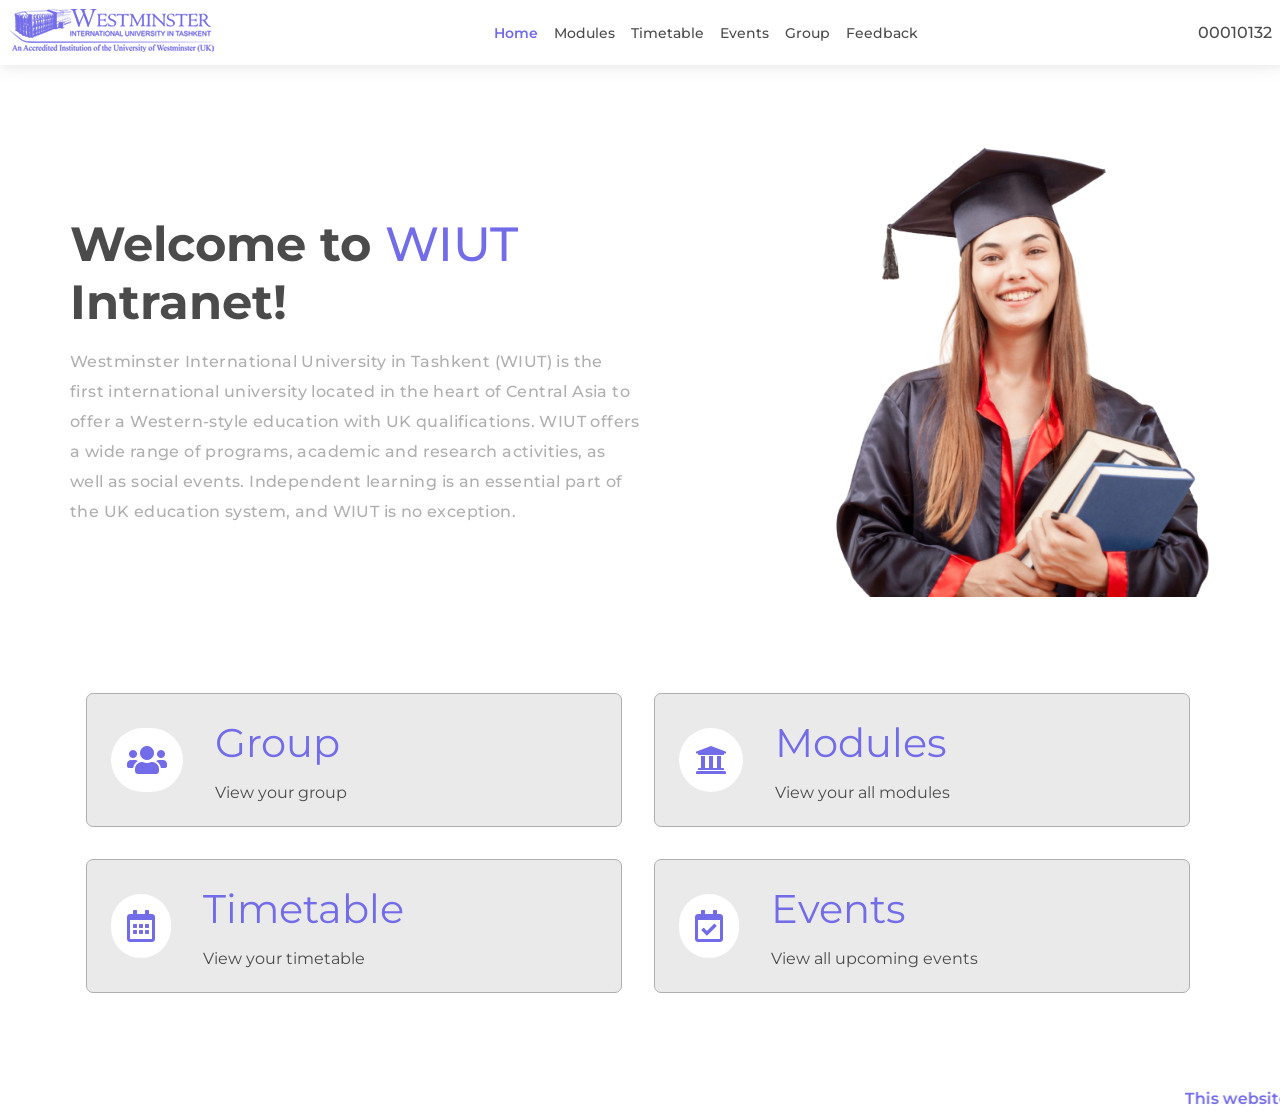
<file: index.html>
<!DOCTYPE html>
<html lang="en">
<head>
    <meta charset="UTF-8">
    <title>Welcome Page</title>
    <!--  Responsive sizes  -->
    <meta name="viewport" content="width=device-width, initial-scale=1.0">
    <!--  Fonts  -->
    <link rel="preconnect" href="https://fonts.gstatic.com">
    <link href="https://fonts.googleapis.com/css2?family=Montserrat:wght@400;500;600&display=swap" rel="stylesheet">
    <!--  Icons   -->
    <link rel="stylesheet" href="https://cdnjs.cloudflare.com/ajax/libs/font-awesome/5.15.1/css/all.min.css" integrity="sha512-+4zCK9k+qNFUR5X+cKL9EIR+ZOhtIloNl9GIKS57V1MyNsYpYcUrUeQc9vNfzsWfV28IaLL3i96P9sdNyeRssA==" crossorigin="anonymous" />
    <!--  Stylesheets  -->
    <link rel="stylesheet" href="css/main.css">
    <link rel="stylesheet" href="css/responsive.css">
    <!--  Favicon  -->
    <link rel="shortcut icon" type="image/jpg" href="favicon.ico"/>
</head>
<body>
<!-- Navigation Bar -->
<nav class="navbar" id="navBar">
    <!--  Logo on Navigation Bar  -->
    <a href="/" class="brand-logo">
        <img src="images/logo.png" alt="logo">
    </a>
    <!--  Links  -->
    <ul class="nav">
        <li class="nav-item">
            <a href="index.html" class="nav-link active">Home</a>
        </li>
        <li class="nav-item">
            <a href="modules.html" class="nav-link">Modules</a>
        </li>
        <li class="nav-item">
            <a href="timetable.html" class="nav-link">Timetable</a>
        </li>
        <li class="nav-item">
            <a href="events.html" class="nav-link">Events</a>
        </li>
        <li class="nav-item">
            <a href="group.html" class="nav-link">Group</a>
        </li>
        <li class="nav-item">
            <a href="feedback.html" class="nav-link">Feedback</a>
        </li>
    </ul>
    <!--  ID Number of the Student (By Clicking it, user can download the Report)  -->
    <a href="javascript:void(0);" onclick="downloadReport()" class="user" title="Click to download the Report">
        00010132
    </a>
    <!--  "Hamburger" button for the Navigation Bar in small sizes  -->
    <a href="javascript:void(0);" onclick="navResponsify()" class="nav-button">
        <i class="fas fa-bars"></i>
    </a>
</nav>
<!-- Container Makes the Markup Responsive in Different Screen Sizes -->
<div class="container">
    <!--  First Section with Welcome Content  -->
    <section class="header">
        <div class="header-text">
            <h1>Welcome to
                <a href="http://wiut.uz" target="_blank" title="Westminster International University in Tashkent">WIUT</a>
                Intranet!
            </h1>
            <p>Westminster International University in Tashkent (WIUT) is the first international university located in the heart of Central Asia to offer a Western-style education with UK qualifications. WIUT offers a wide range of programs, academic and research activities, as well as social events. Independent learning is an essential part of the UK education system, and WIUT is no exception. </p>
        </div>
        <img src="images/header-image.png" class="header-image" alt="image">
    </section>
    <!--  Blocks with links to Pages  -->
    <section class="blocks">
        <!--  Group    -->
        <div class="block">
            <div class="block-icon">
                <i class="fas fa-users fa-2x"></i>
            </div>
            <div class="block-text">
                <h2 class="title"><a href="group.html">Group</a></h2>
                <p class="description">
                    View your group
                </p>
            </div>
        </div>
        <!--   Modules   -->
        <div class="block">
            <div class="block-icon">
                <i class="fas fa-university fa-2x"></i>
            </div>
            <div class="block-text">
                <h2 class="title"><a href="modules.html">Modules</a></h2>
                <p class="description">
                    View your all modules
                </p>
            </div>
        </div>
        <!--   Timetable   -->
        <div class="block">
            <div class="block-icon">
                <i class="far fa-calendar-alt fa-2x"></i>
            </div>
            <div class="block-text">
                <h2 class="title"><a href="timetable.html">Timetable</a></h2>
                <p class="description">
                    View your timetable
                </p>
            </div>
        </div>
        <!--   Events   -->
        <div class="block">
            <div class="block-icon">
                <i class="far fa-calendar-check fa-2x"></i>
            </div>
            <div class="block-text">
                <h2 class="title"><a href="events.html">Events</a></h2>
                <p class="description">
                    View all upcoming events
                </p>
            </div>
        </div>
    </section>
</div>
<!-- Moving text (as it was mentioned in CW description) message for information -->
<marquee bg-color="#736ce9" behavior="scroll" direction="left">This website was created to fulfill Web Technology module's requirements and does not represent any actual company or service.</marquee>
<!-- Main JavaScript file -->
<script src="js/main.js"></script>
</body>
</html>
</file>
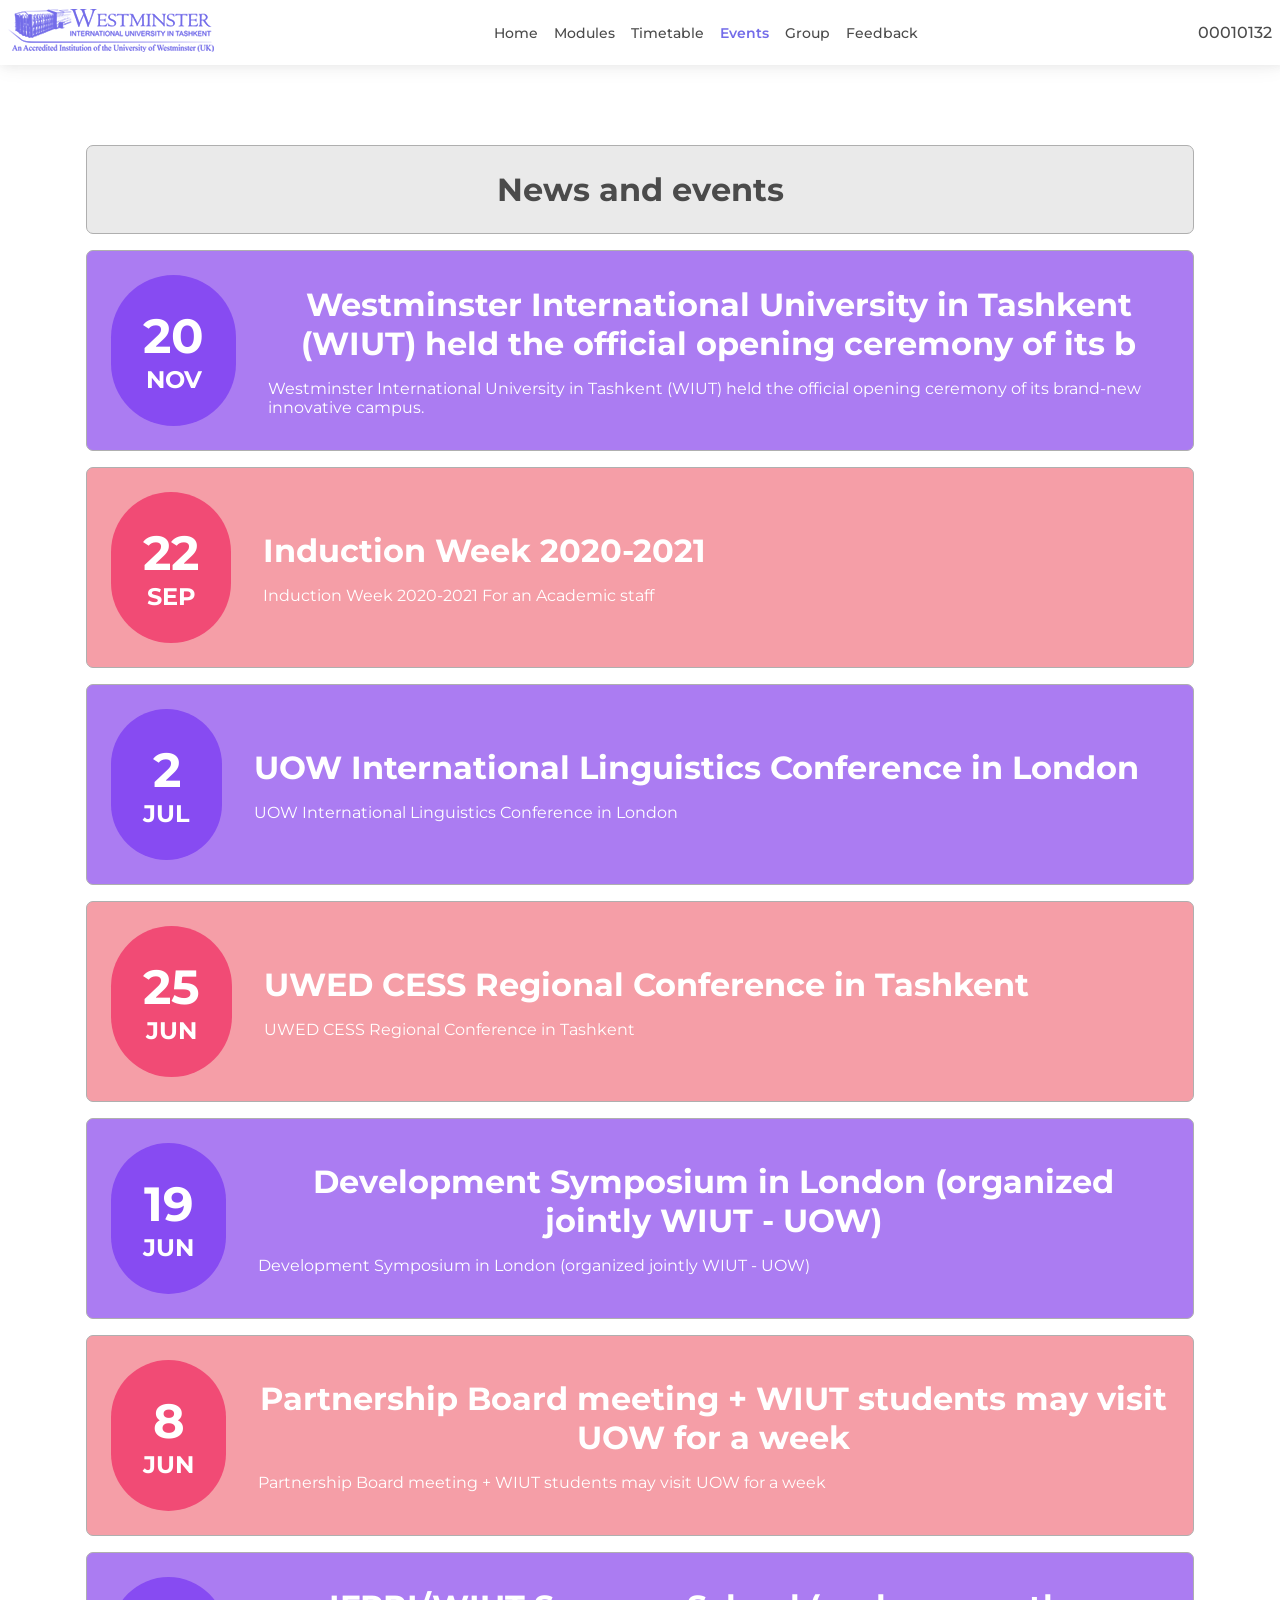
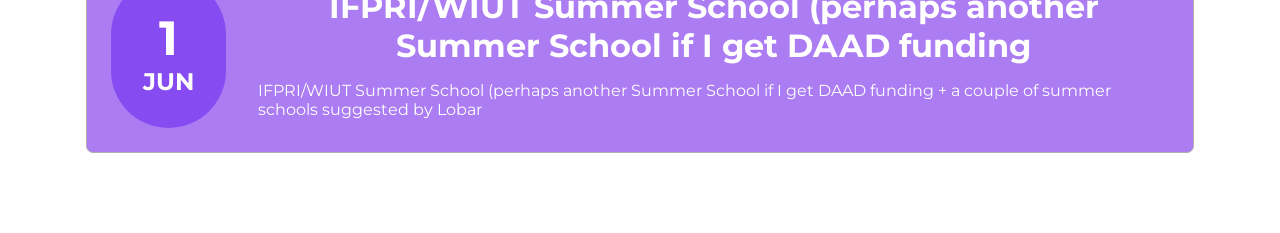
<file: events.html>
<!DOCTYPE html>
<html lang="en">
<head>
    <meta charset="UTF-8">
    <title>Events</title>
    <meta name="viewport" content="width=device-width, initial-scale=1.0">
    <!--Fonts-->
    <link rel="preconnect" href="https://fonts.gstatic.com">
    <link href="https://fonts.googleapis.com/css2?family=Montserrat:wght@400;500;600&display=swap" rel="stylesheet">
    <link rel="stylesheet" href="https://cdnjs.cloudflare.com/ajax/libs/font-awesome/5.15.1/css/all.min.css" integrity="sha512-+4zCK9k+qNFUR5X+cKL9EIR+ZOhtIloNl9GIKS57V1MyNsYpYcUrUeQc9vNfzsWfV28IaLL3i96P9sdNyeRssA==" crossorigin="anonymous" />
    <!--Stylesheets-->
    <link rel="stylesheet" href="css/main.css">
    <link rel="stylesheet" href="css/responsive.css">
    <link rel="shortcut icon" type="image/jpg" href="favicon.ico"/>
</head>
<body>
<nav class="navbar" id="navBar">
    <a href="/" class="brand-logo">
        <img src="images/logo.png" alt="logo">
    </a>
    <ul class="nav">
        <li class="nav-item">
            <a href="index.html" class="nav-link">Home</a>
        </li>
        <li class="nav-item">
            <a href="modules.html" class="nav-link">Modules</a>
        </li>
        <li class="nav-item">
            <a href="timetable.html" class="nav-link">Timetable</a>
        </li>
        <li class="nav-item">
            <a href="events.html" class="nav-link active">Events</a>
        </li>
        <li class="nav-item">
            <a href="group.html" class="nav-link">Group</a>
        </li>
        <li class="nav-item">
            <a href="feedback.html" class="nav-link">Feedback</a>
        </li>
    </ul>
    <a href="javascript:void(0);" onclick="downloadReport()" class="user" title="Click to download the Report">
        00010132
    </a>
    <a href="javascript:void(0);" onclick="navResponsify()" class="nav-button">
        <i class="fas fa-bars"></i>
    </a>
</nav>

<div class="container">
    <section class="events">
        <div class="block">
            <h3 class="caption">News and events</h3>
        </div>
    <!--   Elements will be automatically generated      -->
    </section>
</div>

<script src="js/main.js"></script>
<script src="js/generate-event.js"></script>
</body>
</html>
</file>
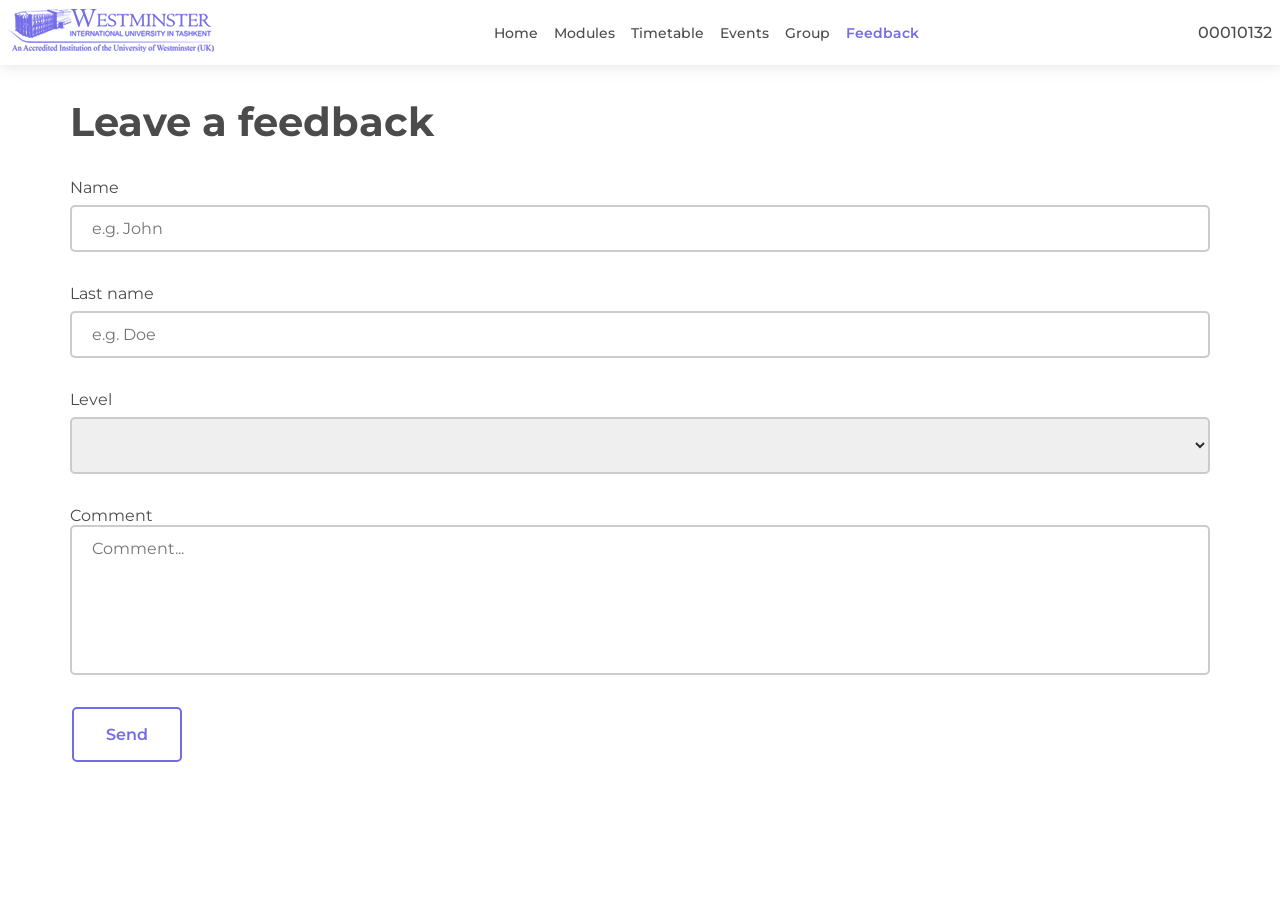
<file: feedback.html>
<!DOCTYPE html>
<html lang="en">
<head>
    <meta charset="UTF-8">
    <title>Feedback</title>
    <meta name="viewport" content="width=device-width, initial-scale=1.0">
    <!--Fonts-->
    <link rel="preconnect" href="https://fonts.gstatic.com">
    <link href="https://fonts.googleapis.com/css2?family=Montserrat:wght@400;500;600&display=swap" rel="stylesheet">
    <link rel="stylesheet" href="https://cdnjs.cloudflare.com/ajax/libs/font-awesome/5.15.1/css/all.min.css" integrity="sha512-+4zCK9k+qNFUR5X+cKL9EIR+ZOhtIloNl9GIKS57V1MyNsYpYcUrUeQc9vNfzsWfV28IaLL3i96P9sdNyeRssA==" crossorigin="anonymous" />
    <!--Stylesheets-->
    <link rel="stylesheet" href="css/main.css">
    <link rel="stylesheet" href="css/responsive.css">
    <link rel="shortcut icon" type="image/jpg" href="favicon.ico"/>
</head>
<body>
<nav class="navbar" id="navBar">
    <a href="/" class="brand-logo">
        <img src="images/logo.png" alt="logo">
    </a>
    <ul class="nav">
        <li class="nav-item">
            <a href="index.html" class="nav-link">Home</a>
        </li>
        <li class="nav-item">
            <a href="modules.html" class="nav-link">Modules</a>
        </li>
        <li class="nav-item">
            <a href="timetable.html" class="nav-link">Timetable</a>
        </li>
        <li class="nav-item">
            <a href="events.html" class="nav-link">Events</a>
        </li>
        <li class="nav-item">
            <a href="group.html" class="nav-link">Group</a>
        </li>
        <li class="nav-item">
            <a href="feedback.html" class="nav-link active">Feedback</a>
        </li>
    </ul>
    <a href="javascript:void(0);" onclick="downloadReport()" class="user" title="Click to download the Report">
        00010132
    </a>
    <a href="javascript:void(0);" onclick="navResponsify()" class="nav-button">
        <i class="fas fa-bars"></i>
    </a>
</nav>

<div class="container">
    <section class="feedback">
        <div class="block">
            <h3>Something</h3>
        </div>
        <h2>Leave a feedback</h2>
        <!-- Feedback form -->
        <form method="post" id="feedbackForm">
            <div class="form-group">
                <label for="name">Name</label>
                <input type="text" name="name" id="name" placeholder="e.g. John">
                <p class="message" data-for="name">Something</p>
            </div>

            <div class="form-group">
                <label for="surname">Last name</label>
                <input type="text" name="surname" id="surname" placeholder="e.g. Doe">
                <p class="message" data-for="surname">Something</p>
            </div>
            <div class="form-group">
                <label for="level">Level</label>
                <select name="level" id="level">
                    <option value=""></option>
                    <option value="level-1">Level 1</option>
                    <option value="level-2">Level 2</option>
                    <option value="level-3">Level 3</option>
                    <option value="level-4">Level 4</option>
                    <option value="level-5">Level 5</option>
                    <option value="level-6">Level 6</option>
                    <option value="level-7">Level 7</option>
                </select>
                <p class="message" data-for="level">Something</p>
            </div>

            <div class="form-group">
                <label for="comment">Comment</label>
                <textarea name="comment" id="comment" cols="30" rows="10" placeholder="Comment..."></textarea>
                <p class="message" data-for="level">Something</p>
            </div>
            <button type="submit">Send</button>
        </form>

    </section>
</div>


<script src="js/main.js"></script>
<!-- JS script to validate the inputted data -->
<script src="js/form-validation.js"></script>
</body>
</html>
</file>
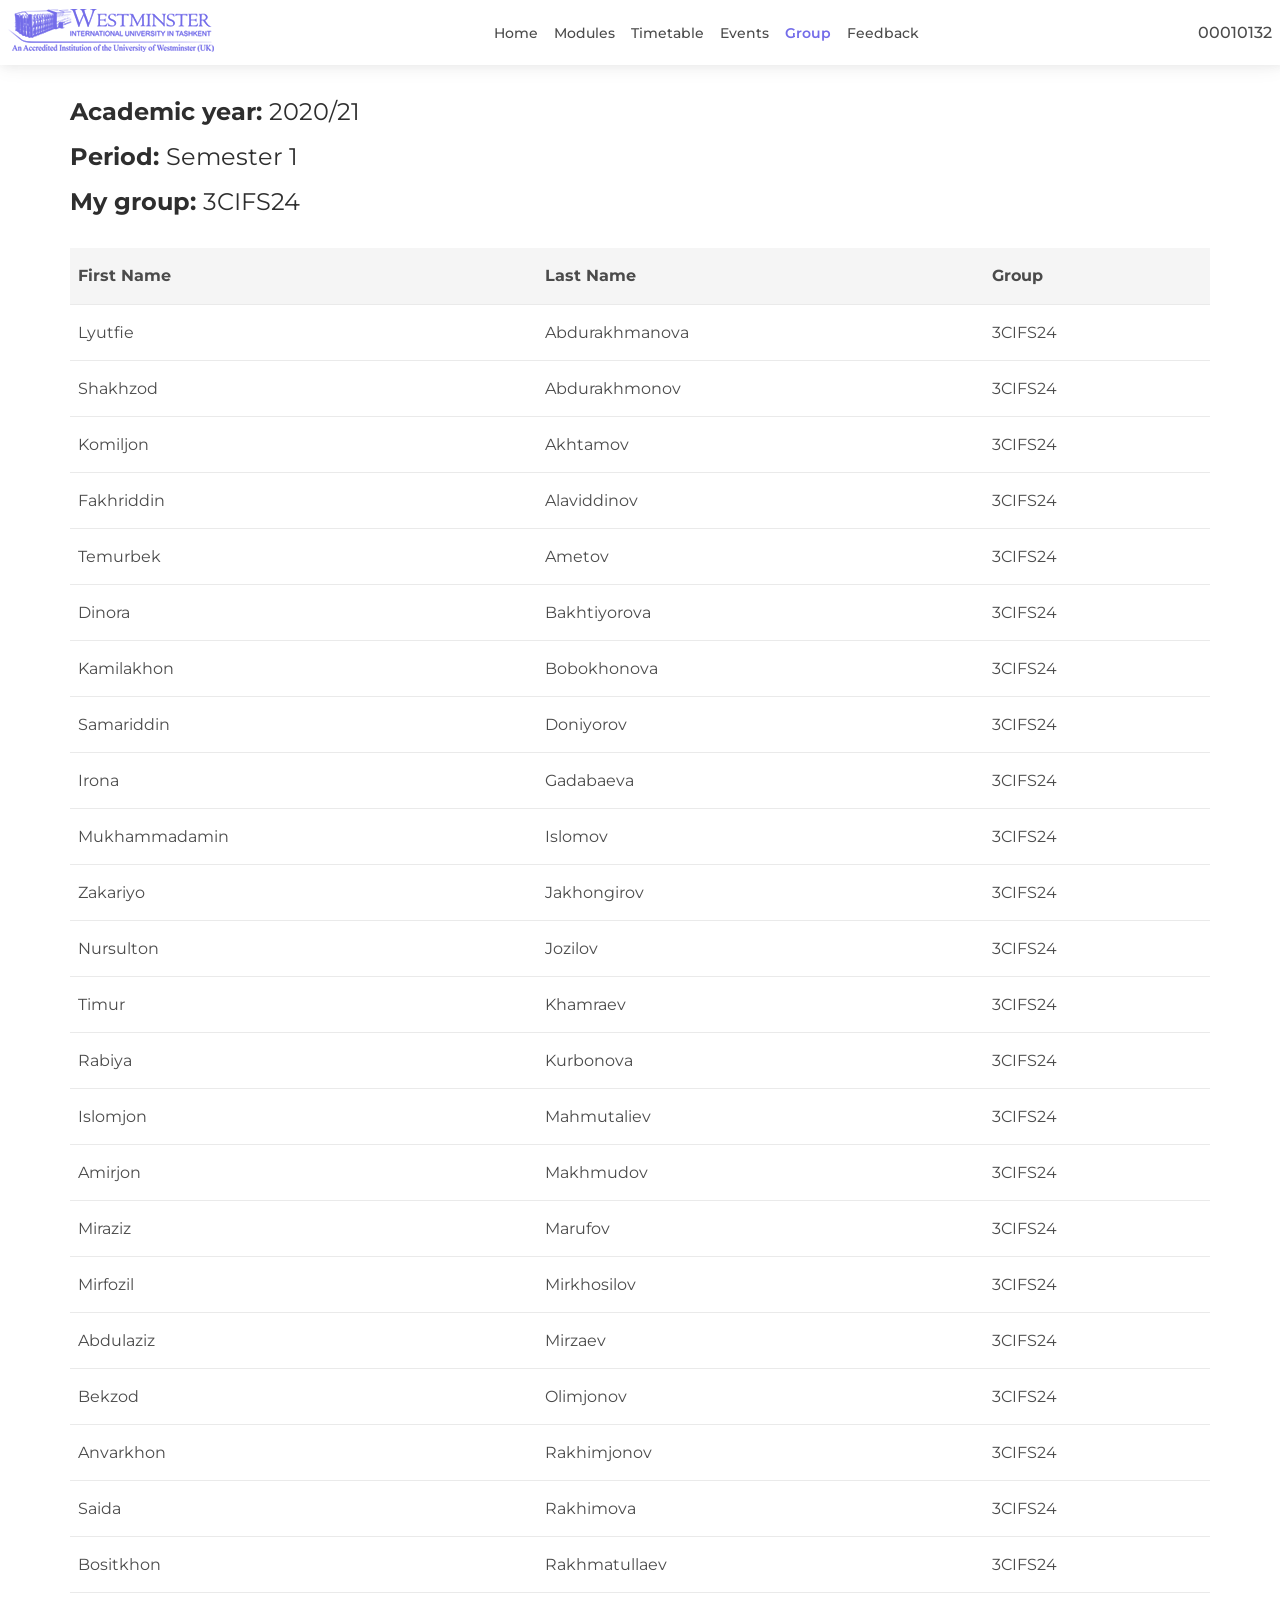
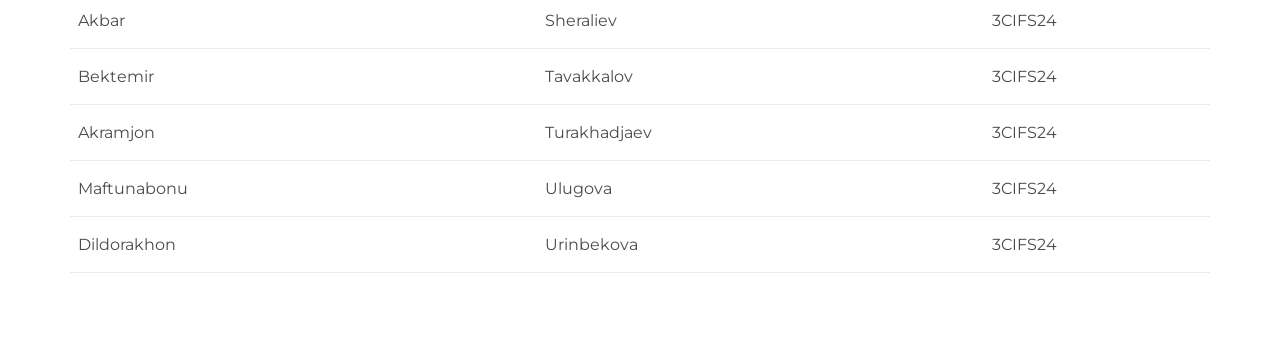
<file: group.html>
<!DOCTYPE html>
<html lang="en">
<head>
    <meta charset="UTF-8">
    <title>Group</title>
    <meta name="viewport" content="width=device-width, initial-scale=1.0">
    <!--Fonts-->
    <link rel="preconnect" href="https://fonts.gstatic.com">
    <link href="https://fonts.googleapis.com/css2?family=Montserrat:wght@400;500;600&display=swap" rel="stylesheet">
    <link rel="stylesheet" href="https://cdnjs.cloudflare.com/ajax/libs/font-awesome/5.15.1/css/all.min.css" integrity="sha512-+4zCK9k+qNFUR5X+cKL9EIR+ZOhtIloNl9GIKS57V1MyNsYpYcUrUeQc9vNfzsWfV28IaLL3i96P9sdNyeRssA==" crossorigin="anonymous" />
    <!--Stylesheets-->
    <link rel="stylesheet" href="css/main.css">
    <link rel="stylesheet" href="css/responsive.css">
    <link rel="shortcut icon" type="image/jpg" href="favicon.ico"/>
</head>
<body>
<nav class="navbar" id="navBar">
    <a href="/" class="brand-logo">
        <img src="images/logo.png" alt="logo">
    </a>
    <ul class="nav">
        <li class="nav-item">
            <a href="index.html" class="nav-link">Home</a>
        </li>
        <li class="nav-item">
            <a href="modules.html" class="nav-link">Modules</a>
        </li>
        <li class="nav-item">
            <a href="timetable.html" class="nav-link">Timetable</a>
        </li>
        <li class="nav-item">
            <a href="events.html" class="nav-link">Events</a>
        </li>
        <li class="nav-item">
            <a href="group.html" class="nav-link active">Group</a>
        </li>
        <li class="nav-item">
            <a href="feedback.html" class="nav-link">Feedback</a>
        </li>
    </ul>
    <a href="javascript:void(0);" onclick="downloadReport()" class="user" title="Click to download the Report">
        00010132
    </a>
    <a href="javascript:void(0);" onclick="navResponsify()" class="nav-button">
        <i class="fas fa-bars"></i>
    </a>
</nav>
<div class="container">
    <section class="group">
        <div class="details">
            <h4 class="detail">Academic year: <span>2020/21</span></h4>
            <h4 class="detail">Period: <span>Semester 1</span></h4>
            <h4 class="detail">My group: <span>3CIFS24</span></h4>
        </div>
        <table class="group">
            <thead>
                <tr>
                    <th>First Name</th>
                    <th>Last Name</th>
                    <th>Group</th>
                </tr>
            </thead>
            <tbody>

            </tbody>
        </table>
    </section>
</div>
<script src="js/main.js"></script>
<script src="js/generate-students.js"></script>
</body>
</html>
</file>
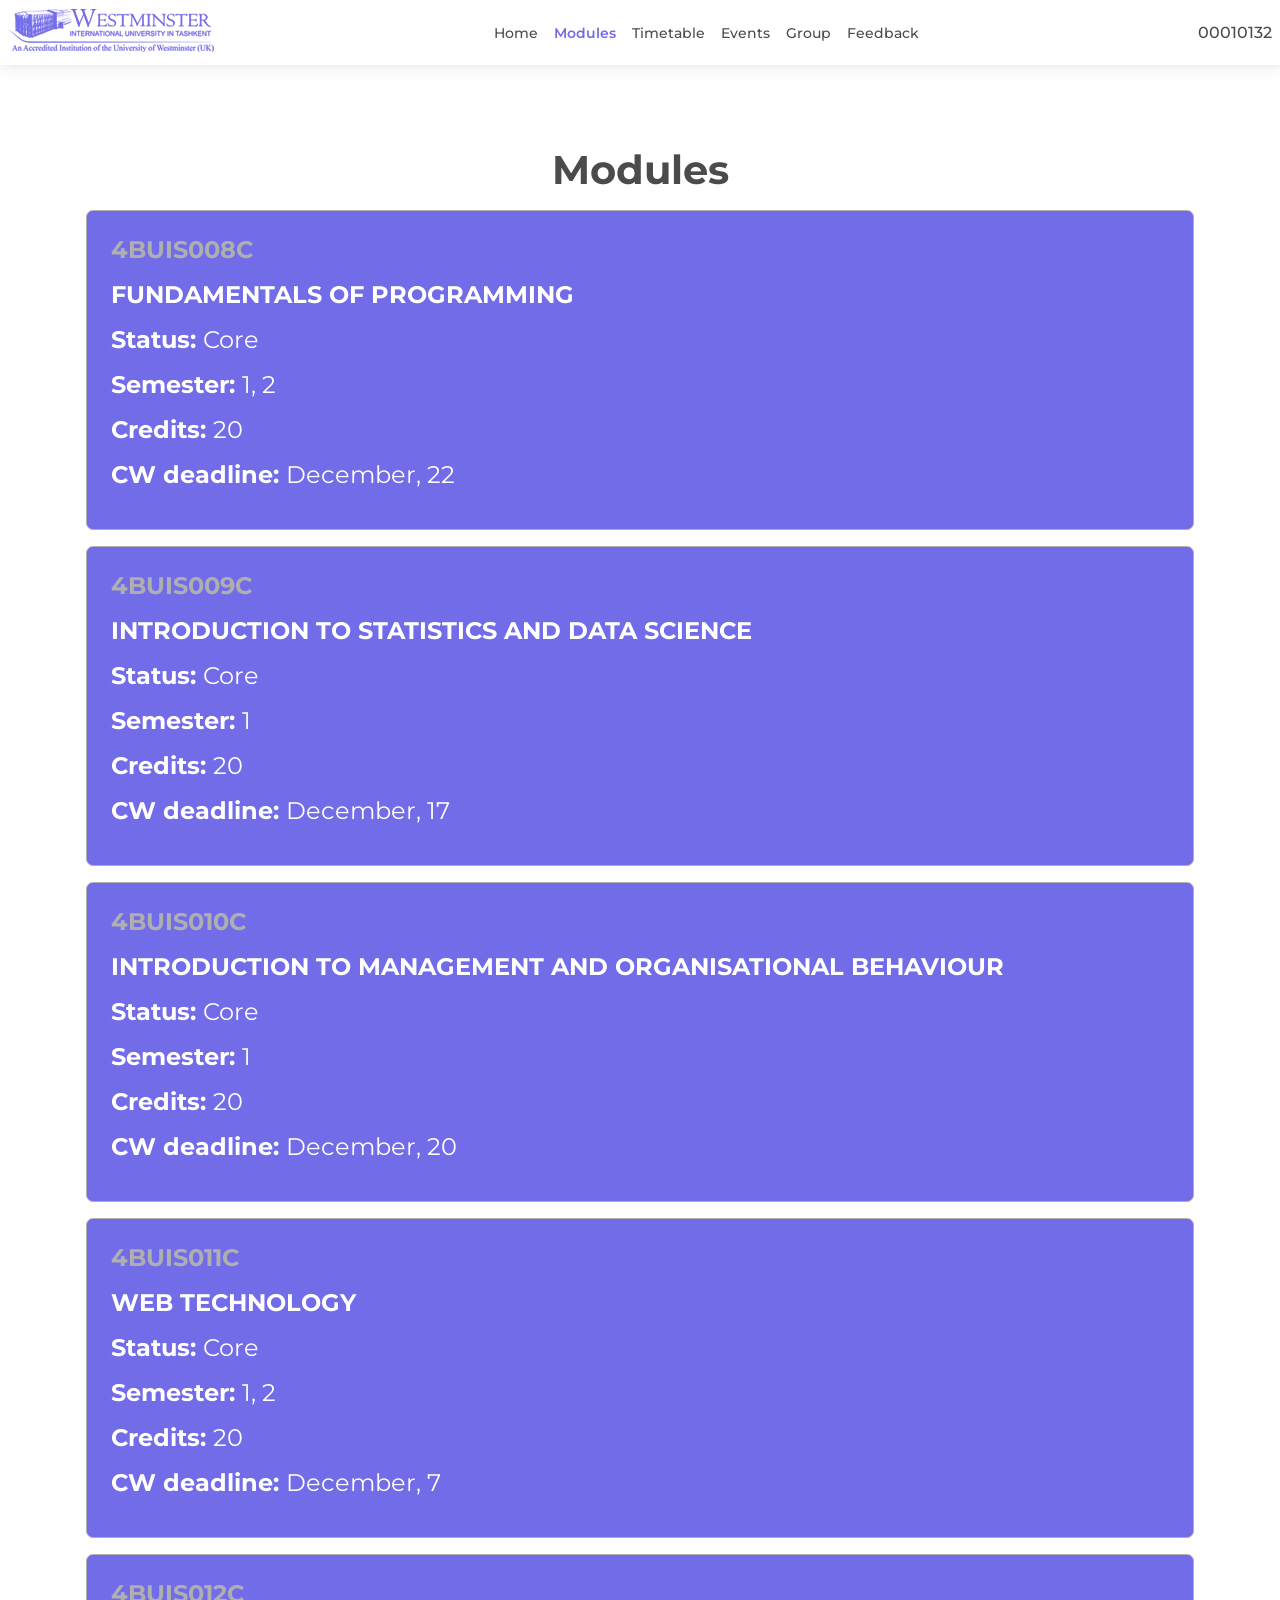
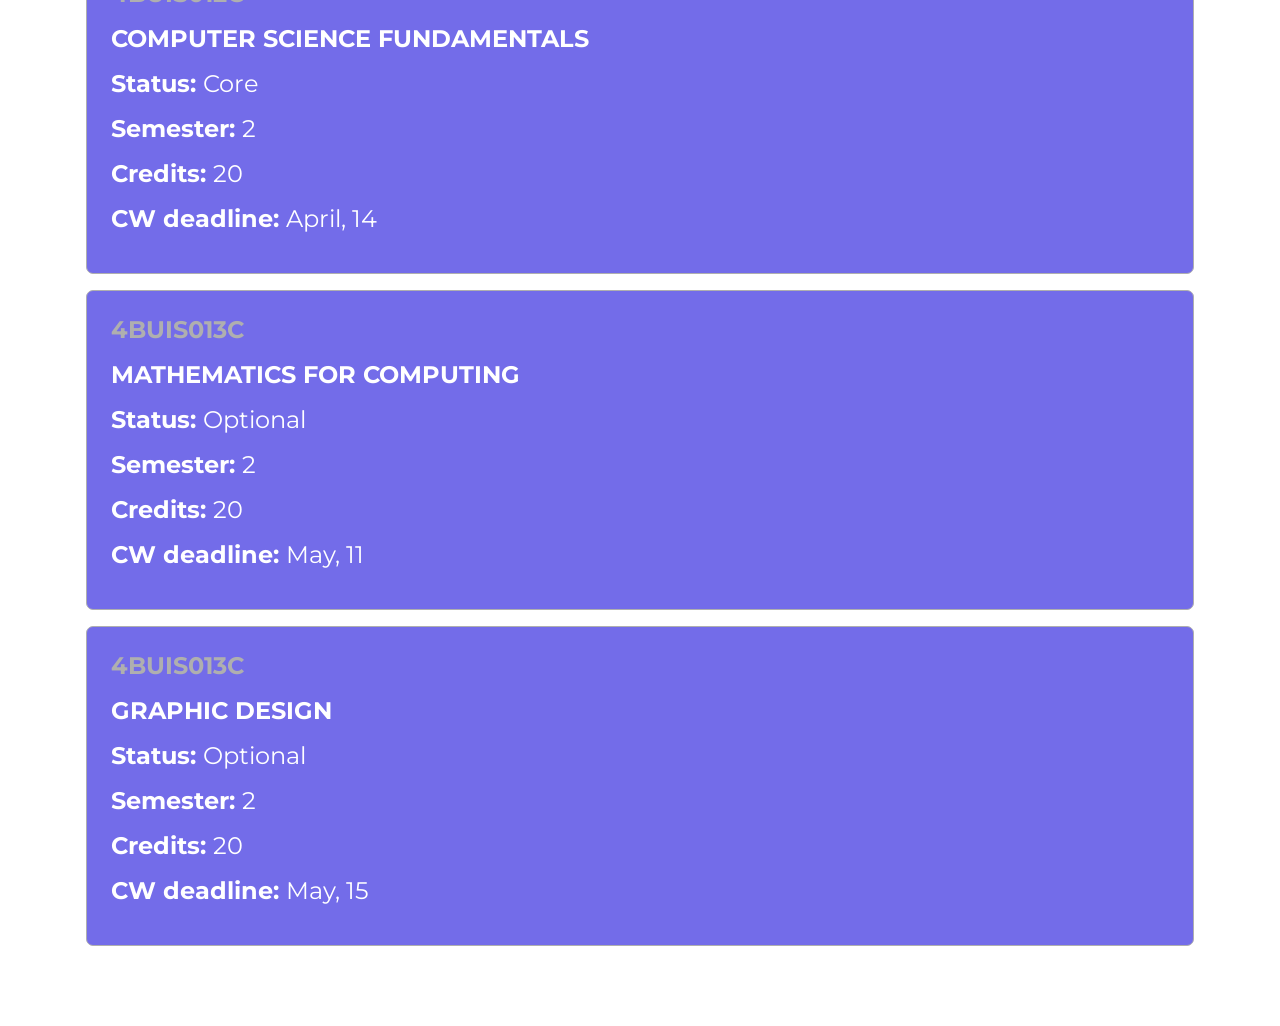
<file: modules.html>
<!DOCTYPE html>
<html lang="en">
<head>
    <meta charset="UTF-8">
    <title>Modules</title>
    <meta name="viewport" content="width=device-width, initial-scale=1.0">
    <!--Fonts-->
    <link rel="preconnect" href="https://fonts.gstatic.com">
    <link href="https://fonts.googleapis.com/css2?family=Montserrat:wght@400;500;600&display=swap" rel="stylesheet">
    <link rel="stylesheet" href="https://cdnjs.cloudflare.com/ajax/libs/font-awesome/5.15.1/css/all.min.css" integrity="sha512-+4zCK9k+qNFUR5X+cKL9EIR+ZOhtIloNl9GIKS57V1MyNsYpYcUrUeQc9vNfzsWfV28IaLL3i96P9sdNyeRssA==" crossorigin="anonymous" />
    <!--Stylesheets-->
    <link rel="stylesheet" href="css/main.css">
    <link rel="stylesheet" href="css/responsive.css">
    <link rel="shortcut icon" type="image/jpg" href="favicon.ico"/>
</head>
<body>
<nav class="navbar" id="navBar">
    <a href="/" class="brand-logo">
        <img src="images/logo.png" alt="logo">
    </a>
    <ul class="nav">
        <li class="nav-item">
            <a href="index.html" class="nav-link">Home</a>
        </li>
        <li class="nav-item">
            <a href="modules.html" class="nav-link active">Modules</a>
        </li>
        <li class="nav-item">
            <a href="timetable.html" class="nav-link">Timetable</a>
        </li>
        <li class="nav-item">
            <a href="events.html" class="nav-link">Events</a>
        </li>
        <li class="nav-item">
            <a href="group.html" class="nav-link">Group</a>
        </li>
        <li class="nav-item">
            <a href="feedback.html" class="nav-link">Feedback</a>
        </li>
    </ul>
    <a href="javascript:void(0);" onclick="downloadReport()" class="user" title="Click to download the Report">
        00010132
    </a>
    <a href="javascript:void(0);" onclick="navResponsify()" class="nav-button">
        <i class="fas fa-bars"></i>
    </a>
</nav>
<div class="container">
    <section class="modules">
        <h2 class="caption">Modules</h2>
        <!--    Elements will be dynamically generated by JS script    -->
    </section>
</div>
<script src="js/main.js"></script>
<!-- JS Script to generate dynamic elements -->
<script src="js/generate-modules.js"></script>
</body>
</html>
</file>
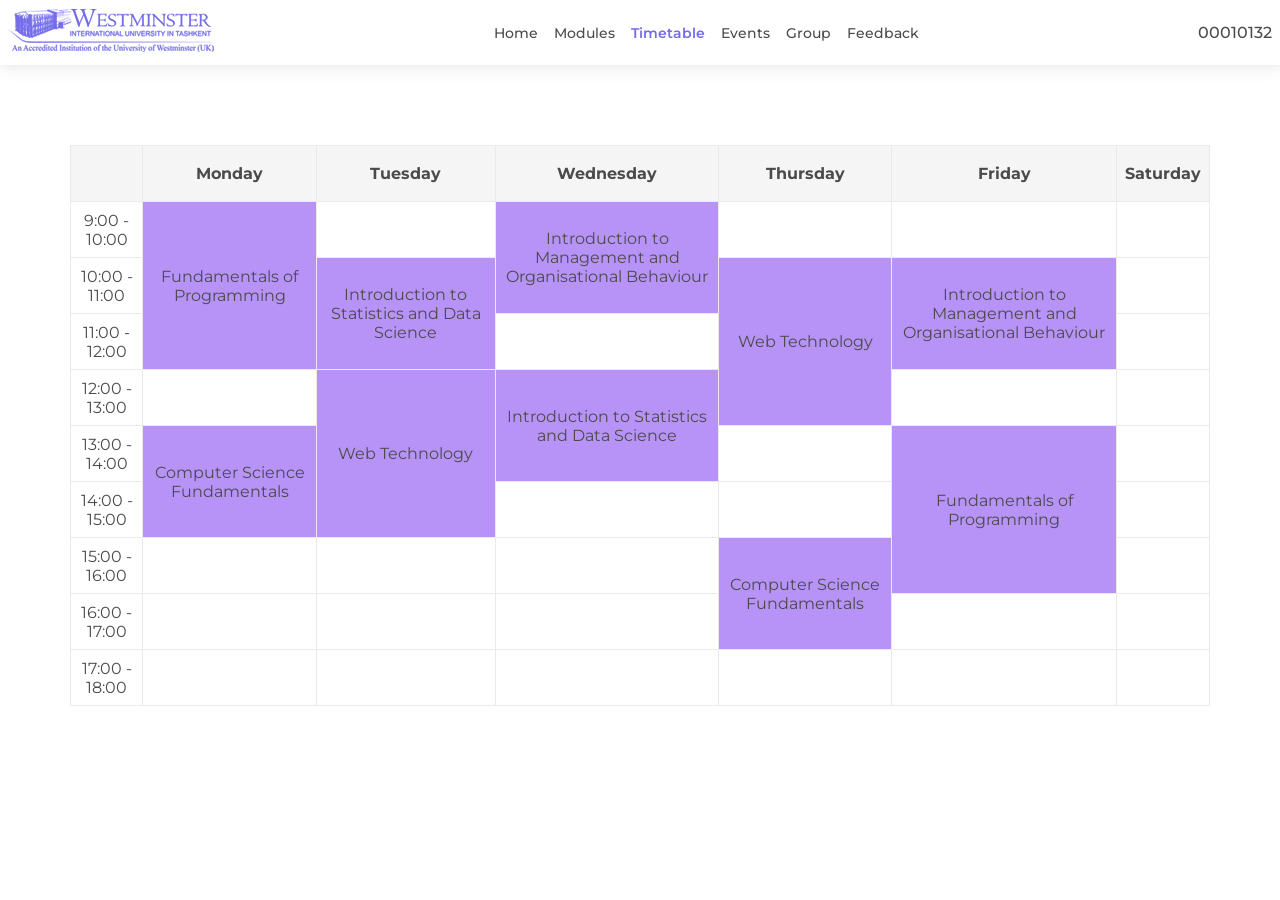
<file: timetable.html>
<!DOCTYPE html>
<html lang="en">
<head>
    <meta charset="UTF-8">
    <title>Timetable</title>
    <meta name="viewport" content="width=device-width, initial-scale=1.0">
    <!--Fonts-->
    <link rel="preconnect" href="https://fonts.gstatic.com">
    <link href="https://fonts.googleapis.com/css2?family=Montserrat:wght@400;500;600&display=swap" rel="stylesheet">
    <link rel="stylesheet" href="https://cdnjs.cloudflare.com/ajax/libs/font-awesome/5.15.1/css/all.min.css" integrity="sha512-+4zCK9k+qNFUR5X+cKL9EIR+ZOhtIloNl9GIKS57V1MyNsYpYcUrUeQc9vNfzsWfV28IaLL3i96P9sdNyeRssA==" crossorigin="anonymous" />
    <!--Stylesheets-->
    <link rel="stylesheet" href="css/main.css">
    <link rel="stylesheet" href="css/responsive.css">
    <link rel="shortcut icon" type="image/jpg" href="favicon.ico"/>
</head>
<body>
<nav class="navbar" id="navBar">
    <a href="/" class="brand-logo">
        <img src="images/logo.png" alt="logo">
    </a>
    <ul class="nav">
        <li class="nav-item">
            <a href="index.html" class="nav-link">Home</a>
        </li>
        <li class="nav-item">
            <a href="modules.html" class="nav-link">Modules</a>
        </li>
        <li class="nav-item">
            <a href="timetable.html" class="nav-link active">Timetable</a>
        </li>
        <li class="nav-item">
            <a href="events.html" class="nav-link">Events</a>
        </li>
        <li class="nav-item">
            <a href="group.html" class="nav-link">Group</a>
        </li>
        <li class="nav-item">
            <a href="feedback.html" class="nav-link">Feedback</a>
        </li>
    </ul>
    <a href="javascript:void(0);" onclick="downloadReport()" class="user" title="Click to download the Report">
        00010132
    </a>
    <a href="javascript:void(0);" onclick="navResponsify()" class="nav-button">
        <i class="fas fa-bars"></i>
    </a>
</nav>

<div class="container">
    <!--  Timetable  -->
    <section class="timetable">
        <table>
            <thead>
                <tr>
                    <th></th>
                    <th>Monday</th>
                    <th>Tuesday</th>
                    <th>Wednesday</th>
                    <th>Thursday</th>
                    <th>Friday</th>
                    <th>Saturday</th>
                </tr>
            </thead>
            <tbody>
                <tr>
                    <td>9:00 - 10:00</td>
                    <td rowspan="3" class="class">Fundamentals of Programming</td>
                    <td></td>
                    <td rowspan="2" class="class">Introduction to Management and Organisational Behaviour</td>
                    <td></td>
                    <td></td>
                    <td></td>
                </tr>
                <tr>
                    <td>10:00 - 11:00</td>
                    <td rowspan="2" class="class">Introduction to Statistics and Data Science</td>
                    <td rowspan="3" class="class">Web Technology</td>
                    <td rowspan="2" class="class">Introduction to Management and Organisational Behaviour</td>
                    <td></td>
                </tr>
                <tr>
                    <td>11:00 - 12:00</td>
                    <td></td>
                    <td></td>
                </tr>
                <tr>
                    <td>12:00 - 13:00</td>
                    <td></td>
                    <td rowspan="3" class="class">Web Technology</td>
                    <td rowspan="2" class="class">Introduction to Statistics and Data Science</td>
                    <td></td>
                    <td></td>
                </tr>
                <tr>
                    <td>13:00 - 14:00</td>
                    <td rowspan="2" class="class">Computer Science Fundamentals</td>
                    <td></td>
                    <td rowspan="3" class="class">Fundamentals of Programming</td>
                    <td></td>
                </tr>
                <tr>
                    <td>14:00 - 15:00</td>
                    <td></td>
                    <td></td>
                    <td></td>
                </tr>
                <tr>
                    <td>15:00 - 16:00</td>
                    <td></td>
                    <td></td>
                    <td></td>
                    <td rowspan="2" class="class">Computer Science Fundamentals</td>
                    <td></td>
                </tr>
                <tr>
                    <td>16:00 - 17:00</td>
                    <td></td>
                    <td></td>
                    <td></td>
                    <td></td>
                    <td></td>
                </tr>
                <tr>
                    <td>17:00 - 18:00</td>
                    <td></td>
                    <td></td>
                    <td></td>
                    <td></td>
                    <td></td>
                    <td></td>
                </tr>
            </tbody>
        </table>
    </section>
</div>

<script src="js/main.js"></script>
</body>
</html>
</file>
<file: css/main.css>
* {
  margin: 0;
  padding: 0;
  -webkit-box-sizing: border-box;
          box-sizing: border-box;
}

html {
  font-size: 16px;
}

body {
  font-family: "Montserrat", sans-serif;
  color: #4b4b4b;
}

marquee {
  color: #736ce9;
  font-weight: 600;
}

a {
  text-decoration: none;
  color: #4b4b4b;
  font-weight: 500;
}
a:hover, a.active {
  font-weight: 600;
  color: #736CE9;
}

/*Navigation Bar Settings*/
.navbar {
  padding: 0.5rem;
  display: -webkit-box;
  display: -ms-flexbox;
  display: flex;
  -webkit-box-pack: justify;
      -ms-flex-pack: justify;
          justify-content: space-between;
  -webkit-box-align: center;
      -ms-flex-align: center;
          align-items: center;
  overflow: hidden;
  -webkit-box-shadow: 3px 0 9px 0 #eaeaea, 0 0 20px 0 #eaeaea;
          box-shadow: 3px 0 9px 0 #eaeaea, 0 0 20px 0 #eaeaea;
}
.navbar ul.nav {
  list-style-type: none;
  display: -webkit-box;
  display: -ms-flexbox;
  display: flex;
  -webkit-box-pack: justify;
      -ms-flex-pack: justify;
          justify-content: space-between;
  -webkit-box-align: center;
      -ms-flex-align: center;
          align-items: center;
}
.navbar ul.nav li {
  display: inline;
}
.navbar ul.nav li a {
  display: block;
  padding: .5rem;
  font-size: 0.9rem;
}
.navbar .nav-button {
  display: none;
  padding: .5rem;
}

/* Container Settings */
.container {
  padding-right: 15px;
  padding-left: 15px;
  margin-right: auto;
  margin-left: auto;
}

/* Default Settings */
section {
  margin: 5rem 0;
}

h1 {
  font-size: 3rem;
}

h2 {
  font-size: 2.5rem;
}

h3 {
  font-size: 2rem;
}

h4 {
  font-size: 1.5rem;
}

h5 {
  font-size: 1rem;
}

/* Welcome section Settings */
section.header {
  display: -webkit-box;
  display: -ms-flexbox;
  display: flex;
  -webkit-box-pack: justify;
      -ms-flex-pack: justify;
          justify-content: space-between;
  -webkit-box-align: center;
      -ms-flex-align: center;
          align-items: center;
}
section.header a {
  color: #736CE9;
}
section.header .header-text {
  max-width: 50%;
}
section.header .header-text h1 {
  margin-bottom: 1rem;
}
section.header .header-text p {
  margin-top: 1rem;
  color: #afafaf;
  letter-spacing: .4px;
  line-height: 30px;
  font-weight: 500;
}
section.header .header-image {
  width: 100%;
  max-width: 376px;
  height: auto;
}

/* Default Panel Box */
.block {
  background-color: #eaeaea;
  border-radius: 7px;
  border: 1px solid #afafaf;
  padding: 1.5rem;
  margin: 1rem;
}

.feedback .block {
  display: none;
}

.block.success {
  background-color: #5cb85c;
  border-color: green;
  color: white;
  margin: 1rem 0;
  display: block;
}

.block.danger {
  background-color: #d9534f;
  border-color: darkred;
  color: white;
  margin: 1rem 0;
  display: block;
}

/* Link Blocks */
section.blocks {
  display: -webkit-box;
  display: -ms-flexbox;
  display: flex;
  -ms-flex-wrap: wrap;
      flex-wrap: wrap;
}
section.blocks .block {
  -webkit-box-flex: 0;
      -ms-flex: 0 47%;
          flex: 0 47%;
  display: -webkit-box;
  display: -ms-flexbox;
  display: flex;
  -webkit-box-pack: start;
      -ms-flex-pack: start;
          justify-content: flex-start;
  -webkit-box-align: center;
      -ms-flex-align: center;
          align-items: center;
}
section.blocks .block .block-icon {
  background-color: #fff;
  padding: 1rem;
  color: #736CE9;
  border-radius: 100px;
  margin-right: 2rem;
}
section.blocks .block .block-text .title {
  margin-bottom: 1rem;
}
section.blocks .block .block-text .title a {
  font-weight: 400;
  color: #736CE9;
}
section.blocks .block .block-text .title a:hover {
  font-weight: 600;
}

/* Feedback */
section.feedback {
  margin-top: 2rem;
}
section.feedback form {
  margin-top: 2rem;
}

.form-group {
  margin-bottom: 1.5rem;
}

p.message {
  font-size: .8rem;
  margin-left: .5rem;
  color: #d9534f;
  display: none;
}

/* Form Settings */
button[type=submit] {
  background-color: white;
  border: 2px solid #736CE9;
  color: #736CE9;
  font-weight: 600;
  font-size: 1rem;
  font-family: "Montserrat", sans-serif;
  border-radius: 5px;
  padding: 1rem 2rem;
  text-decoration: none;
  margin: 4px 2px;
  cursor: pointer;
  -webkit-transition: 0.5s;
  transition: 0.5s;
  outline: none;
}
button[type=submit]:hover {
  background-color: #736CE9;
  color: white;
}

input[type=text], input[type=text]:visited {
  width: 100%;
  padding: 12px 20px;
  margin: 8px 0;
  -webkit-box-sizing: border-box;
          box-sizing: border-box;
  border: 2px solid #ccc;
  border-radius: 5px;
  -webkit-transition: 0.5s;
  transition: 0.5s;
  outline: none;
  font-size: 1rem;
  font-family: "Montserrat", sans-serif;
  color: #2e2e2e;
}

textarea {
  width: 100%;
  height: 150px;
  padding: 12px 20px;
  -webkit-box-sizing: border-box;
          box-sizing: border-box;
  border: 2px solid #ccc;
  border-radius: 5px;
  resize: none;
  font-family: "Montserrat", sans-serif;
  font-size: 1rem;
  -webkit-transition: 0.5s;
  transition: 0.5s;
  outline: none;
  color: #2e2e2e;
}

select {
  width: 100%;
  padding: 16px 20px;
  margin: 8px 0;
  border: 2px solid #ccc;
  border-radius: 5px;
  font-family: "Montserrat", sans-serif;
  font-size: 1rem;
  -webkit-transition: 0.5s;
  transition: 0.5s;
  outline: none;
  color: #2e2e2e;
}

input[type=text]:focus, textarea:focus, select:focus {
  border: 2px solid #736CE9;
}

/* Form Settings End */
/* Modules */
section.modules h2.caption {
  text-align: center;
}
section.modules .block {
  background-color: #736CE9;
  -webkit-transition: all 0.5s;
  transition: all 0.5s;
}
section.modules .block:hover {
  background-color: #5e56e6;
}
section.modules .block h3.title {
  text-transform: uppercase;
}
section.modules .block h3.code {
  color: #afafaf;
}
section.modules .block h3 {
  margin-bottom: 1rem;
  color: white;
  font-size: 1.5rem;
}
section.modules .block h3 span {
  font-weight: 400;
}

section.group {
  margin-top: 2rem;
}
section.group .details {
  margin-bottom: 2rem;
}
section.group h4 {
  margin-bottom: 1rem;
  color: #2e2e2e;
}
section.group h4 span {
  font-weight: 400;
}
section.group table {
  border-collapse: collapse;
  width: 100%;
}
section.group th, section.group td {
  padding: 8px;
  text-align: left;
  border-bottom: 1px solid #eaeaea;
  height: 3.5rem;
}
section.group th, section.group tr:hover {
  background-color: #f5f5f5;
  cursor: pointer;
}

/* event colors */
section.events .event {
  display: -webkit-box;
  display: -ms-flexbox;
  display: flex;
  -webkit-box-align: center;
      -ms-flex-align: center;
          align-items: center;
  background-color: #ab7cf2;
  color: #ffffff;
}
section.events .event .date {
  margin-right: 2rem;
  text-align: center;
  padding: 2rem;
  border-radius: 100px;
  background-color: #874bf2;
}
section.events .event .text h3 {
  margin-bottom: 1rem;
}

section.timetable table {
  border-collapse: collapse;
  width: 100%;
}
section.timetable th, section.timetable td {
  padding: 8px;
  text-align: center;
  border: 1px solid #eaeaea;
  height: 3.5rem;
  text-wrap: normal;
}
section.timetable th, section.timetable td:hover {
  background-color: #f5f5f5;
  cursor: pointer;
}
section.timetable td.class {
  background-color: #b792f7;
  -webkit-transition: all 0.5s;
  transition: all 0.5s;
}
section.timetable td.class:hover {
  background-color: #9763f4;
}

section.events .block h3 {
  text-align: center !important;
}
</file>
<file: css/responsive.css>
/* Adjusting container for different screen sizes */
@media (min-width: 768px) {
    .container {
        width: 750px;
        padding: 0 15px;
    }
}
@media (min-width: 992px) {
    .container {
        width: 970px;
    }
}

@media (min-width: 1200px) {
    .container {
        width: 1170px;
    }
}

@media screen and (max-width: 1200px) {
    section.blocks  .block {
        flex: 0 46.5%;
    }
}
@media screen and (max-width: 992px) {
    section.blocks .block {
        flex: 0 99%;
    }
}

@media screen and (max-width: 664px) {
    section.events .event {
        flex-direction: column;
    }
    section.events .event .date {
        margin-bottom: 2rem;
    }
    section.events .event .text p {
        text-align: center;
    }
}
/* Making navigation bar responsive */
@media screen and (max-width: 992px) {
    .navbar :not(:first-child) {
        display: none;
    }
    .navbar ul.nav {display: none;}
    .navbar a.nav-button {
        display: block;
    }
}

@media screen and (max-width: 992px) {
    .navbar.responsive {
        position: relative;
        flex-direction: column;
    }
    .navbar.responsive .nav-button {
        position: absolute;
        top: 0;
        right: 0;
     }
    .navbar.responsive .brand-logo {
        display: block;
    }

    .navbar.responsive ul.nav {
        display: flex;
        flex-wrap: wrap;
        align-items: center;
    }
    .navbar.responsive ul.nav li {
        display: block;
        width: 100%;
        text-align: center;
    }
    .navbar.responsive a.user {
        display: block;
        margin-top: 2rem;
    }

}

/* Making the first section Responsive */
@media screen and (max-width: 992px) {
    section.header {
        flex-direction: column-reverse;
    }

    section.header .header-text, .header-image {
        max-width: 80%;
        width: 100%;
        text-align: center;
    }

    section.header .header-text {
        margin-top: 2rem;
    }
}
</file>
